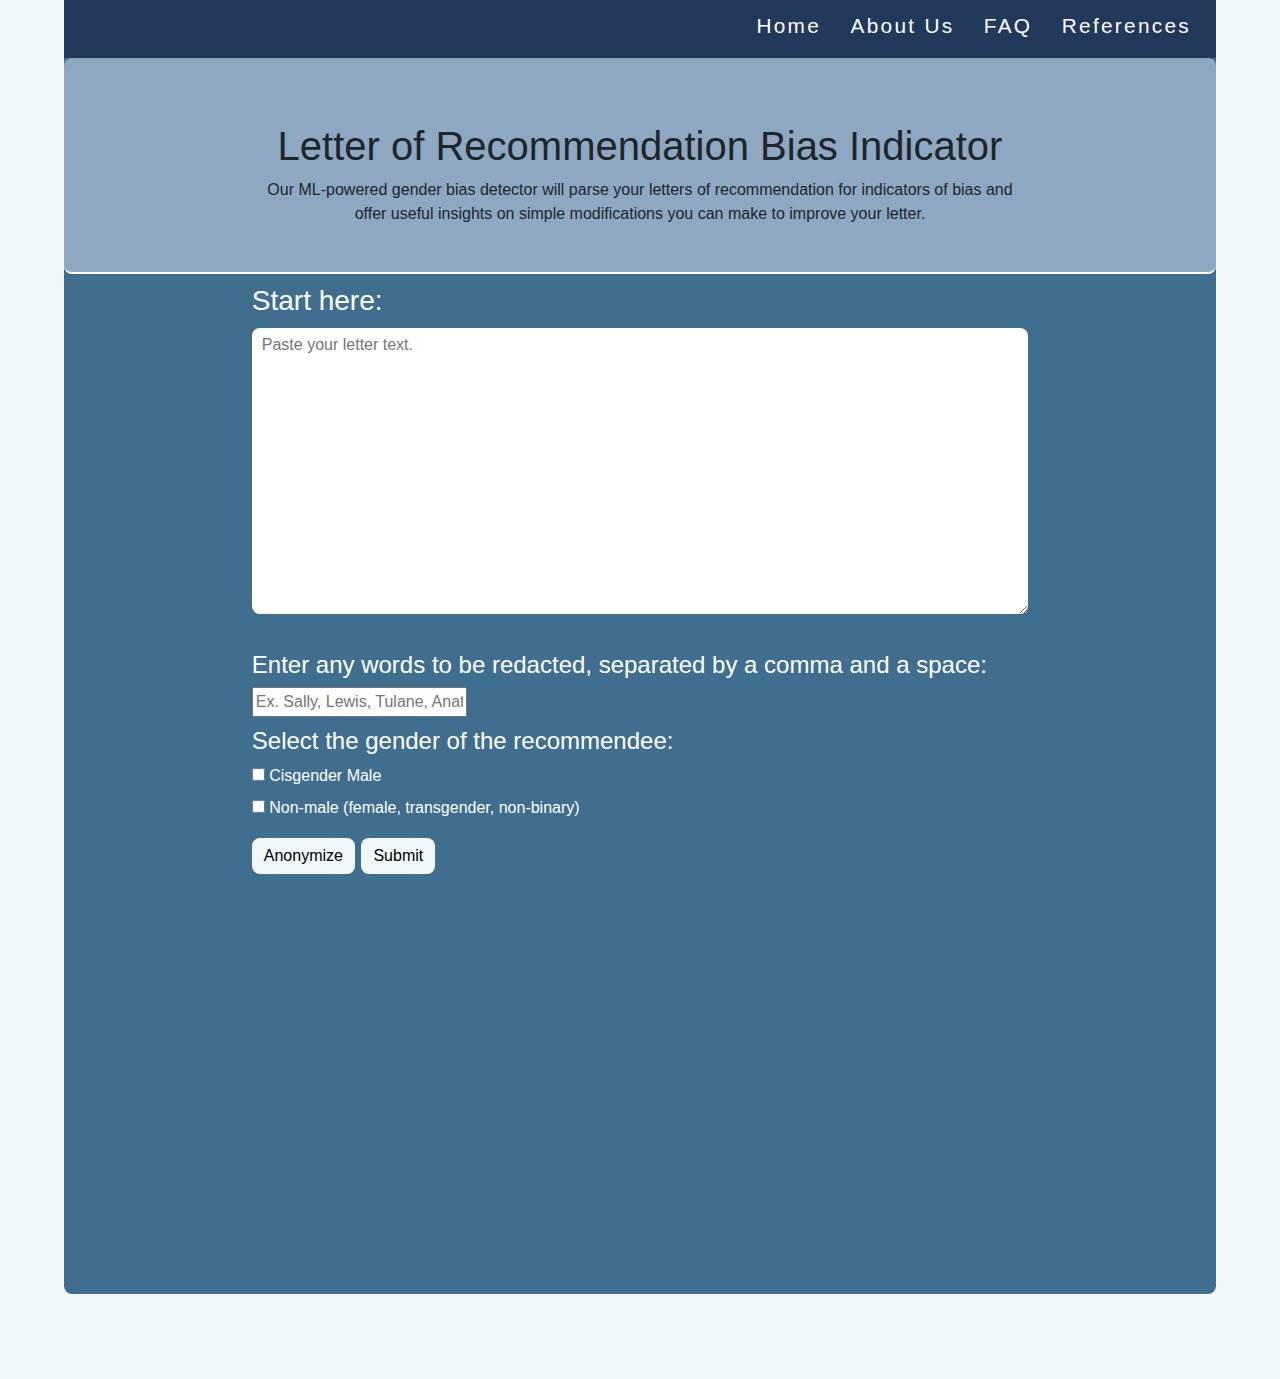
<file: templates/index.html>
<!DOCTYPE html>
<html lang="en">
	
<!-- Link to Bootstrap formattting -->
<link rel="stylesheet" href="https://maxcdn.bootstrapcdn.com/bootstrap/4.0.0/css/bootstrap.min.css" integrity="sha384-Gn5384xqQ1aoWXA+058RXPxPg6fy4IWvTNh0E263XmFcJlSAwiGgFAW/dAiS6JXm" crossorigin="anonymous">
<!-- Link Appropriate Stylesheets -->
<link rel="stylesheet" type="text/css" href="../static/index_styles.css">
<link rel="stylesheet" type="text/css" href="../static/nav_styles.css">
<script src="https://code.jquery.com/jquery-3.2.1.slim.min.js" integrity="sha384-KJ3o2DKtIkvYIK3UENzmM7KCkRr/rE9/Qpg6aAZGJwFDMVNA/GpGFF93hXpG5KkN" crossorigin="anonymous"></script>
<script src="https://cdnjs.cloudflare.com/ajax/libs/popper.js/1.12.9/umd/popper.min.js" integrity="sha384-ApNbgh9B+Y1QKtv3Rn7W3mgPxhU9K/ScQsAP7hUibX39j7fakFPskvXusvfa0b4Q" crossorigin="anonymous"></script>
<script src="https://maxcdn.bootstrapcdn.com/bootstrap/4.0.0/js/bootstrap.min.js" integrity="sha384-JZR6Spejh4U02d8jOt6vLEHfe/JQGiRRSQQxSfFWpi1MquVdAyjUar5+76PVCmYl" crossorigin="anonymous"></script>
<head>
  <title> Welcome to the Letter of Recommendation Bias Indicator</title>
</head>

<!-- Consistent Nav Bar Across All Pages -->
<header>
	<nav> 
		<ul>
		  <li><a href="/index.html">Home</a></li>
		  <li><a href="/about_us.html">About Us</a></li>
          <li><a href="/faq.html">FAQ</a></li>
          <li><a href="#">References</a></li>
		</ul> 
	</nav>
</header>

<!-- Page Header -->
<div class="header jumbotron text-center" style="margin-bottom:0">
  <h1>Letter of Recommendation Bias Indicator</h1>
  <p>Our ML-powered gender bias detector will parse your letters of recommendation for indicators of bias and offer useful insights on simple modifications you can make to improve your letter.</p> 
</div>


<!-- Display Letter Entering Instructions -->
<body>
<div class="container">
<div>
<h1 class="h3">
		Start here:
  </h1>
  <div>
    <form action='/process_letter_text' method="POST">
    	<div class="txtbox">
			  <textarea type="text" id="letterText" name="letterText" placeholder="Paste your letter text."></textarea>
			  
			  <div>
				<h1 class="h4" style="color:white">
					Enter any words to be redacted, separated by a comma and a space:
				  </h1>
				  <div>
  		</div class="txtbox">
		  <input type="text" id="studentName1" name="studentName1" placeholder="Ex. Sally, Lewis, Tulane, Anatomy">
		  <div>
			<h1 class="h4" style="color:white">
				Select the gender of the recommendee:
			  </h1>
			  <div>
		<input type="checkbox" id="male" name="gender_form" value=1>
		<label style="color:white" for="male"> Cisgender Male</label><br>
		<input type="checkbox" id="female" name="gender_form" value=0>
		<label style="color:white" for="=female"> Non-male (female, transgender, non-binary)</label><br>
		  <script type="text/javascript">
		  	function doesContainSubstr(doc_string, arr_strings)
			{ 
				for (i in arr_strings) {
					console.log(i)
					if (doc_string.includes(arr_strings[i])) {
						return true
					}
				}
				return false
			}
			/* Anonymizer Function */
	        function anon()
	        {  doc_str = document.getElementById("letterText").value.toLowerCase()
			   student_name1 = document.getElementById("studentName1").value.toLowerCase()
			   arr_values = student_name1.split(", ")
			   bool_check = true
			   console.log(arr_values)
			   console.log(doesContainSubstr(doc_str, arr_values))
			   if (doesContainSubstr(doc_str, arr_values) == true && doc_str != '') {
				while (doesContainSubstr(doc_str, arr_values) == true && bool_check == true) {
					for (i in arr_values) {

						if (doc_str.includes(arr_values[i]) && arr_values[i] != '') {
							new_str = doc_str.replace(arr_values[i], "REDACTED")
							doc_str = new_str
							document.getElementById("letterText").value = new_str
							console.log(doc_str)
						}
						if (arr_values[i] == '')
						{
							bool_check = false
						}
					}
	            
			   }
			   }
			}

		</script>

	<!-- Anonymize and Submit Buttons -->
      <div class="button" class="btn btn-lg">
        <button type="button" name="action" value="Anonymize" class="btn" onclick="anon();">Anonymize</button>
	      <input type="submit" class="btn" id="submit" name="action" value="Submit"> 
      </div>
      
  </form>
</div>
</div>
</div>

<!-- Other Script Sources -->
<script src="//ajax.googleapis.com/ajax/libs/jquery/1.9.1/jquery.min.js"></script>
<script src="https://cdnjs.cloudflare.com/ajax/libs/jquery/3.3.1/jquery.min.js"></script>
<script>

</script>
</body>
</html>
</file>
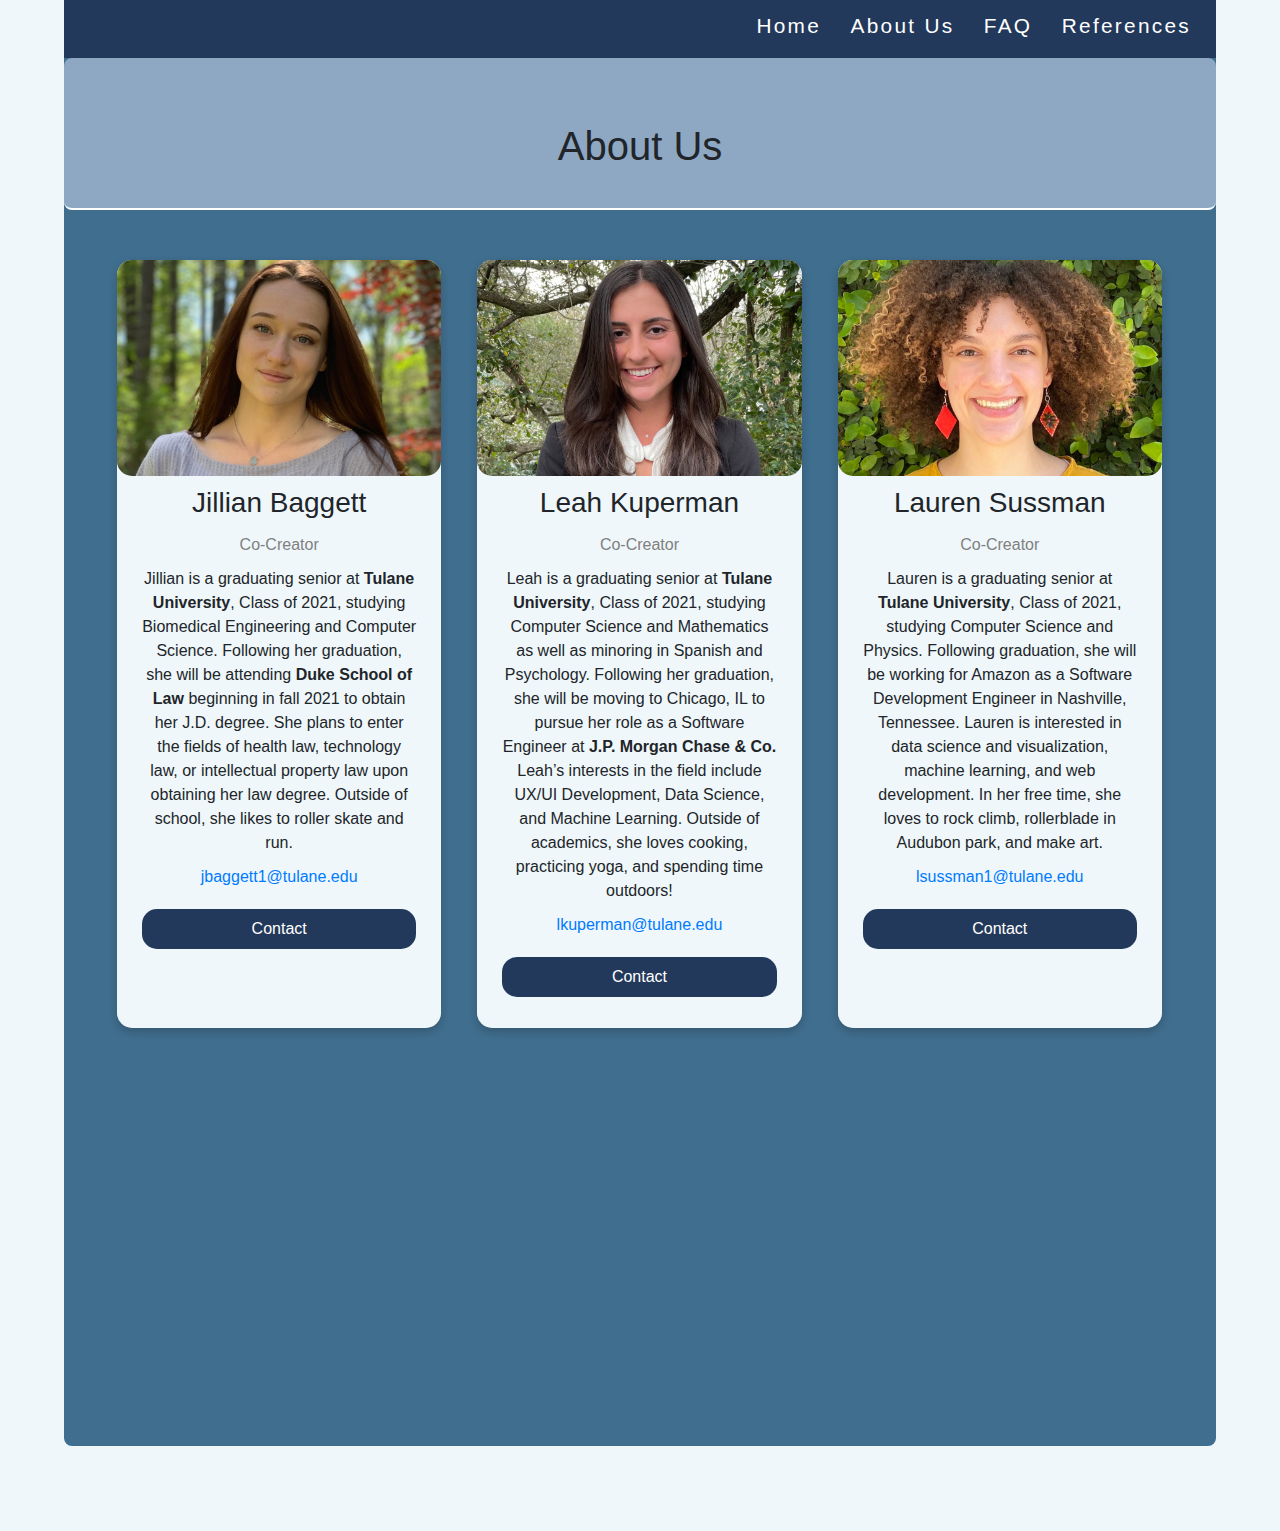
<file: templates/about_us.html>
<!DOCTYPE html>
<html lang="en">
<!-- Link Appropriate Stylesheets -->
<link rel="stylesheet" href="https://maxcdn.bootstrapcdn.com/bootstrap/4.0.0/css/bootstrap.min.css" integrity="sha384-Gn5384xqQ1aoWXA+058RXPxPg6fy4IWvTNh0E263XmFcJlSAwiGgFAW/dAiS6JXm" crossorigin="anonymous">
<link rel="stylesheet" type="text/css" href="../static/index_styles.css">
<link rel="stylesheet" type="text/css" href="../static/about_us.css">
<link rel="stylesheet" type="text/css" href="../static/nav_styles.css">

<head>
  <title>About Us</title>
</head>

<!-- Consistent Nav Bar Across All Pages -->
<header>
	<nav> 
		<ul>
		  <li><a href="index.html">Home</a></li>
		  <li><a href="about_us.html">About Us</a></li>
          <li><a href="faq.html">FAQ</a></li>
          <li><a href="references.html">References</a></li>
		</ul> 
	</nav>
</header>

<!-- Page Header -->
<div class="header jumbotron text-center">
	<h1>About Us</h1>
</div>

<!-- Display About Info Alphabetically by Last Name-->
<body>
	<div class="bios">
		<div class="row">
		  <div class="column">
		    <div class="card">
		    	<!-- Display Jill's About Info -->
		      <img src="/static/jill.jpeg" alt="Jillian" style="width:100%">
		      <div class="content">
		        <h3>Jillian Baggett</h3>
		        <p class="title">Co-Creator</p>
		        <p class="bio">Jillian is a graduating senior at <strong>Tulane University</strong>, Class of 2021, studying Biomedical Engineering and Computer Science. Following her graduation, she will be attending <strong>Duke School of Law</strong> beginning in fall 2021 to obtain her J.D. degree. She plans to enter the fields of health law, technology law, or intellectual property law upon obtaining her law degree. Outside of school, she likes to roller skate and run. </p>
		        <p style="text-align: center;"><a href="mailto:jbaggett1@tulane.edu">jbaggett1@tulane.edu</a></p>
		        <p id="btn"><button class="button"><a href="mailto:jbaggett1@tulane.edu" class="contact">Contact</a></button></p>
		      </div>
		    </div>
		  </div>

		  <div class="column">
		    <div class="card">
		      <img src="/static/leah.jpeg" alt="Leah" style="width:100%; justify-content:center;">
		      <div class="content">
		      	<!-- Display Leah's About Info -->
		        <h3>Leah Kuperman</h3>
		        <p class="title">Co-Creator</p>
		        <p class="bio">Leah is a graduating senior at <strong>Tulane University</strong>, Class of 2021, studying Computer Science and Mathematics as well as minoring in Spanish and Psychology. Following her graduation, she will be moving to Chicago, IL to pursue her role as a Software Engineer at <strong>J.P. Morgan Chase & Co.</strong> Leah’s interests in the field include UX/UI Development, Data Science, and Machine Learning. Outside of academics, she loves cooking, practicing yoga, and spending time outdoors!</p>

		        <p style="text-align: center;"><a href="mailto:lkuperman@tulane.edu">lkuperman@tulane.edu</a></p>
		        <p id="btn"><button class="button"><a href="mailto:lkuperman@tulane.edu" class="contact">Contact</a></button></p>
		      </div>
		    </div>
		  </div>

		  <div class="column">
		    <div class="card">
		      <img src="/static/lauren.jpg" alt="Lauren" style="width:100%">
		      <div class="content">
		      	<!-- Display Lauren's About Info -->
		        <h3>Lauren Sussman</h3>
		        <p class="title">Co-Creator</p>
		        <p class="bio">Lauren is a graduating senior at <strong>Tulane University</strong>, Class of 2021, studying Computer Science and Physics. Following graduation, she will be working for Amazon as a Software Development Engineer in Nashville, Tennessee. Lauren is interested in data science and visualization, machine learning, and web development. In her free time, she loves to rock climb, rollerblade in Audubon park, and make art. </p>

		        <p style="text-align: center;"><a href="mailto:lkuperman@tulane.edu">lsussman1@tulane.edu</a></p>
		        <p id="btn"><button class="button"><a href="mailto:lsussman1@tulane.edu" class="contact">Contact</a></button></p>
		      </div>
		    </div>
		  </div>
		</div>
	</div>

</body>
</html>
</file>
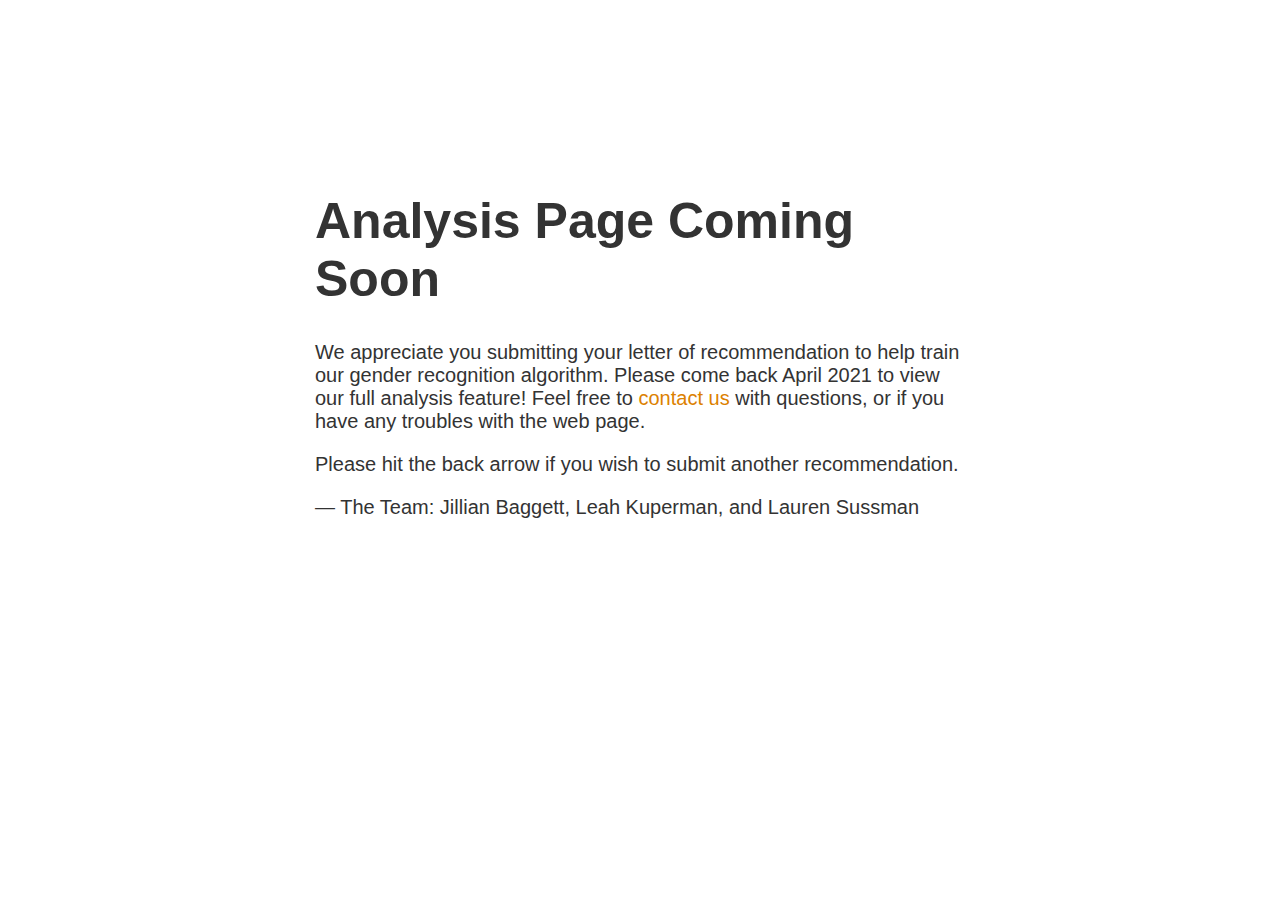
<file: templates/coming_soon.html>
<!doctype html>
<title>Site Maintenance</title>
<style>
  body { text-align: center; padding: 150px; }
  h1 { font-size: 50px; }
  body { font: 20px Helvetica, sans-serif; color: #333; }
  article { display: block; text-align: left; width: 650px; margin: 0 auto; }
  a { color: #dc8100; text-decoration: none; }
  a:hover { color: #333; text-decoration: none; }
</style>

<!-- Simple Page Setup in Cases of Site Maintenance -->
<article>
    <h1>Analysis Page Coming Soon</h1>
    <div>
        <p>We appreciate you submitting your letter of recommendation to help train our gender recognition algorithm. Please come back April 2021 to view our full analysis feature! Feel free to <a href="mailto:jbaggett1@tulane.edu">contact us</a> with questions, or if you have any troubles with the web page.</p>
        <p>Please hit the back arrow if you wish to submit another recommendation. </p>
        <p>&mdash; The Team: Jillian Baggett, Leah Kuperman, and Lauren Sussman</p>
    </div>
</article>
</file>
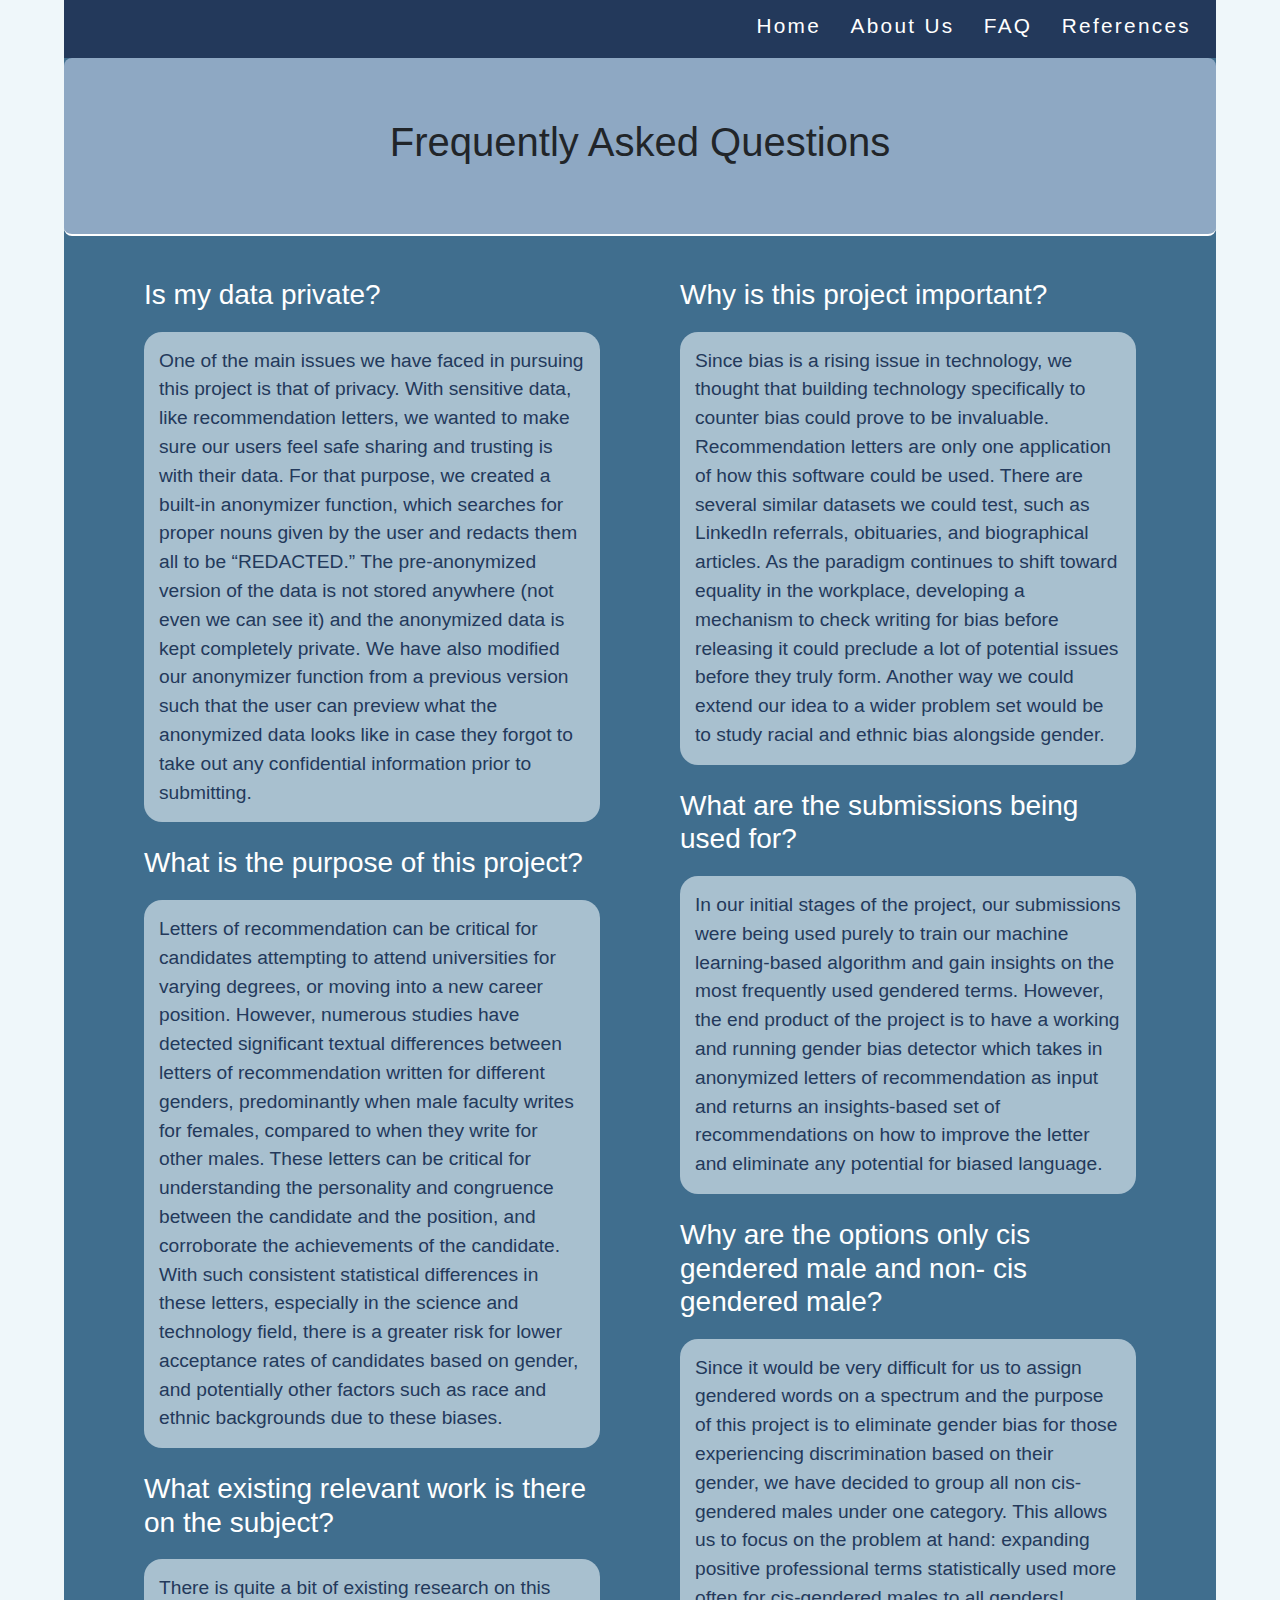
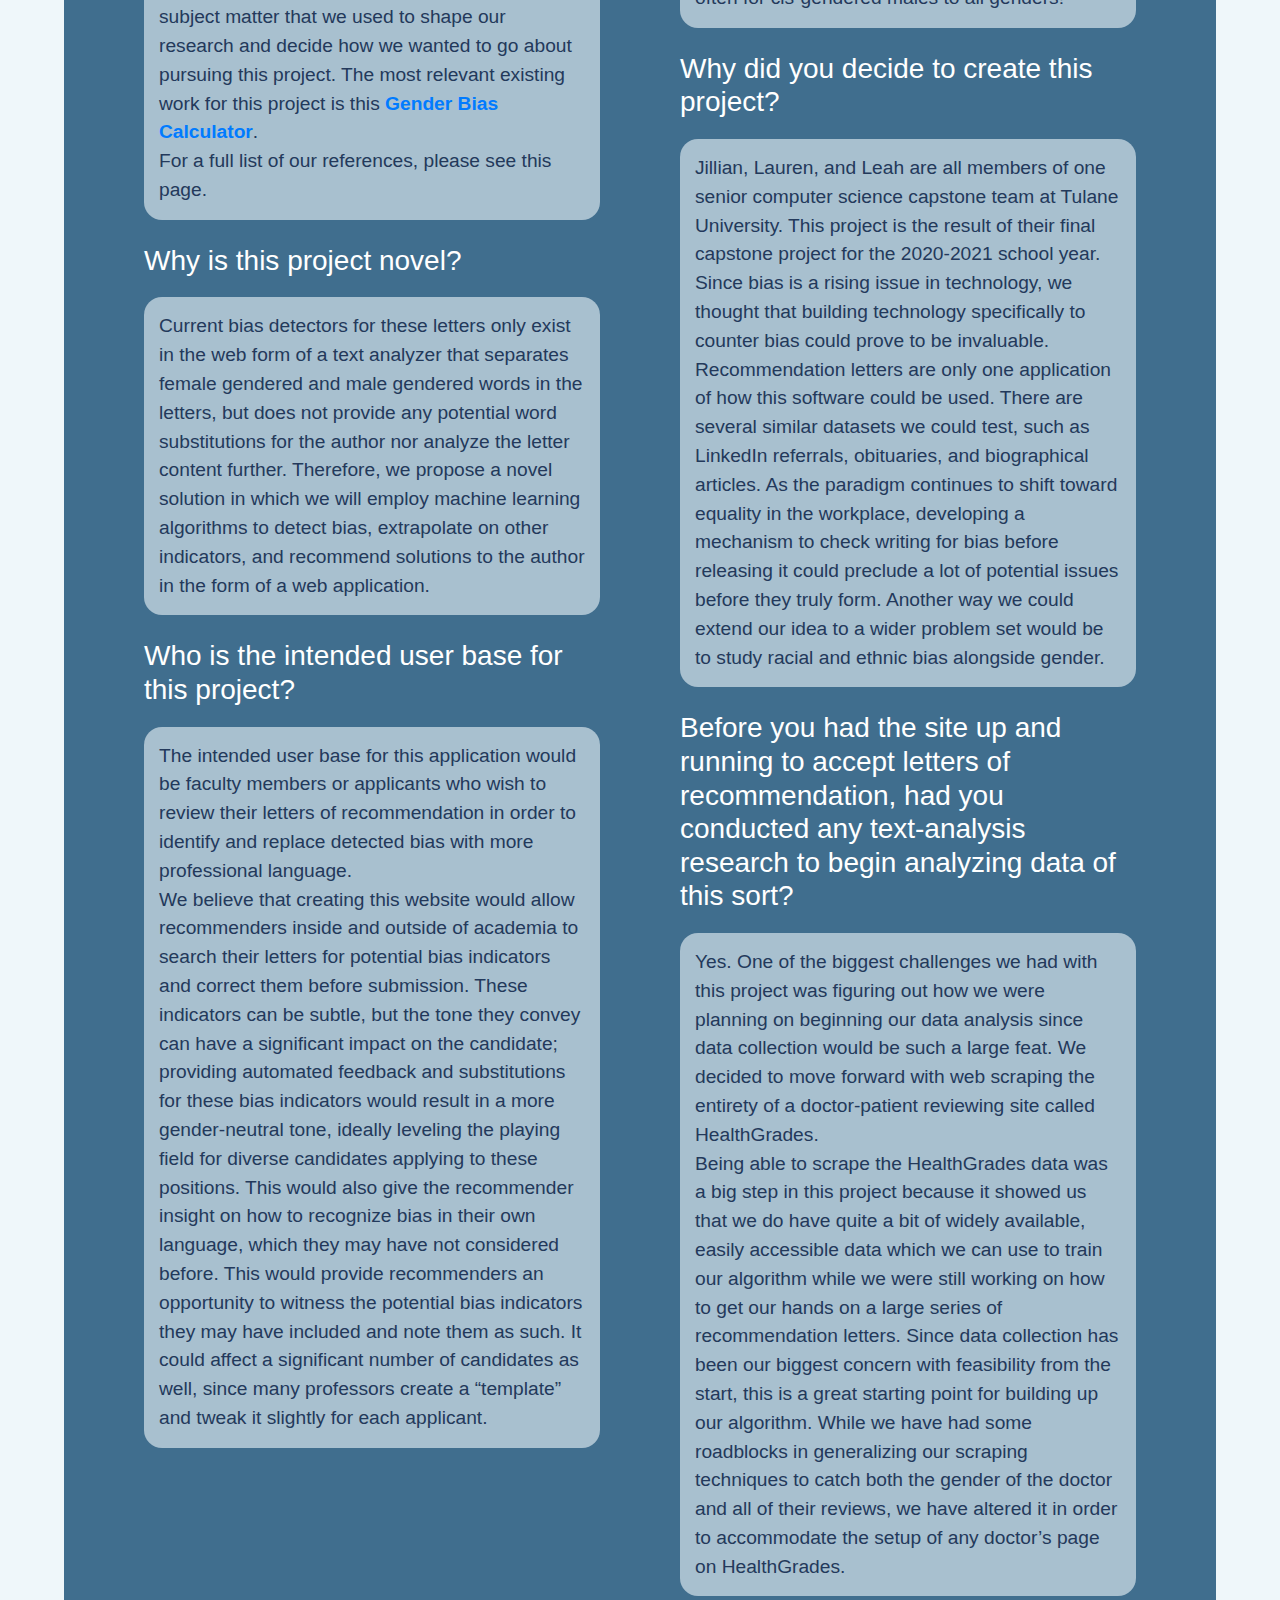
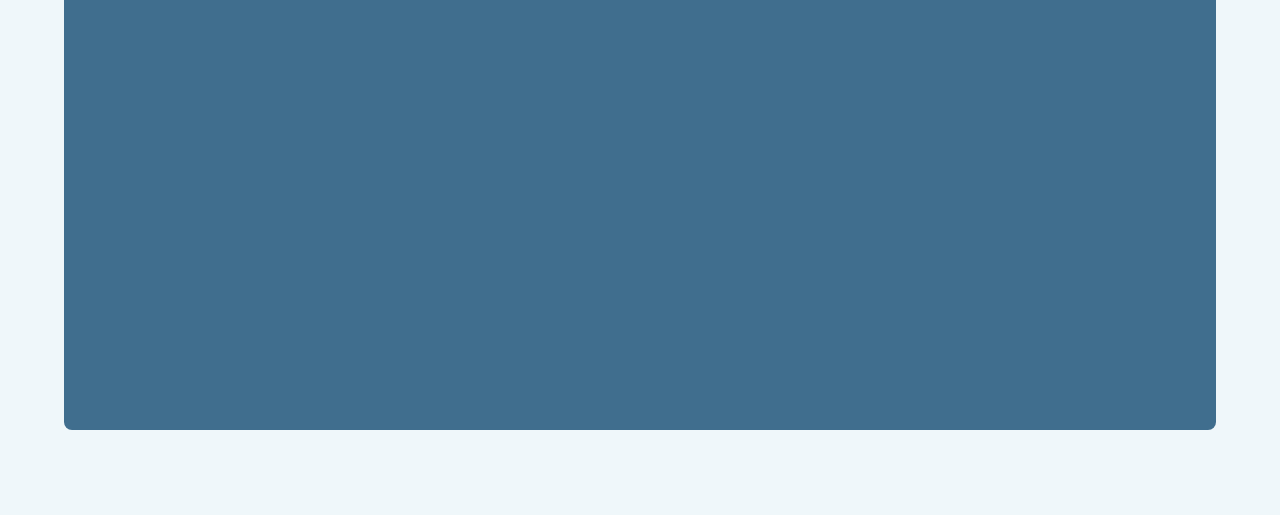
<file: templates/faq.html>
<!DOCTYPE html>
<html lang="en">
<!-- Link Appropriate Stylesheets -->
<link rel="stylesheet" href="https://maxcdn.bootstrapcdn.com/bootstrap/4.0.0/css/bootstrap.min.css" integrity="sha384-Gn5384xqQ1aoWXA+058RXPxPg6fy4IWvTNh0E263XmFcJlSAwiGgFAW/dAiS6JXm" crossorigin="anonymous">
<link rel="stylesheet" type="text/css" href="../static/index_styles.css">
<link rel="stylesheet" type="text/css" href="../static/faq_styles.css">
<link rel="stylesheet" type="text/css" href="../static/nav_styles.css">

<head>
  <title> FAQ</title>
</head>

<!-- Consistent Nav Bar Across All Pages -->
<header>
	<nav> 
		<ul>
		  <li><a href="/index.html">Home</a></li>
		  <li><a href="/about_us.html">About Us</a></li>
          <li><a href="/faq.html">FAQ</a></li>
          <li><a href="/references.html">References</a></li>
		</ul> 
	</nav>
</header>

<!-- Page Header -->
<div class="header jumbotron text-center">
	<h1>Frequently Asked Questions</h1>
</div>

<!-- Display Q/A -->
<body>
<div class="quotes">

	<div class="row">
		<div class="col left">
			<h3>Is my data private?</h3>
			<p>One of the main issues we have faced in pursuing this project is that of privacy. With sensitive data, like recommendation letters, we wanted to make sure our users feel safe sharing and trusting is with their data. For that purpose, we created a built-in anonymizer function, which searches for proper nouns given by the user and redacts them all to be “REDACTED.” The pre-anonymized version of the data is not stored anywhere (not even we can see it) and the anonymized data is kept completely private. We have also modified our anonymizer function from a previous version such that the user can preview what the anonymized data looks like in case they forgot to take out any confidential information prior to submitting.
			</p>
			<br>

			<h3>What is the purpose of this project?</h3>
			<p>Letters of recommendation can be critical for candidates attempting to attend universities for varying degrees, or moving into a new career position. However, numerous studies have detected significant textual differences between letters of recommendation written for different genders, predominantly when male faculty writes for females, compared to when they write for other males. These letters can be critical for understanding the personality and congruence between the candidate and the position, and corroborate the achievements of the candidate. With such consistent statistical differences in these letters, especially in the science and technology field, there is a greater risk for lower acceptance rates of candidates based on gender, and potentially other factors such as race and ethnic backgrounds due to these biases. 
			</p>
			<br>

			<h3>What existing relevant work is there on the subject?</h3>
			<p>There is quite a bit of existing research on this subject matter that we used to shape our research and decide how we wanted to go about pursuing this project. The most relevant existing work for this project is this <a href="https://tomforth.co.uk/genderbias/"><strong>Gender Bias Calculator</strong></a>. <br>For a full list of our references, please see this page.
			</p>
			<br>


			<h3>Why is this project novel?</h3>
			<p>Current bias detectors for these letters only exist in the web form of a text analyzer that separates female gendered and male gendered words in the letters, but does not provide any potential word substitutions for the author nor analyze the letter content further. Therefore, we propose a novel solution in which we will employ machine learning algorithms to detect bias, extrapolate on other indicators, and recommend solutions to the author in the form of a web application.
			</p>
			<br>


			<h3>Who is the intended user base for this project?</h3>
			<p> The intended user base for this application would be faculty members or applicants who wish to review their letters of recommendation in order to identify and replace detected bias with more professional language. <br>
			We believe that creating this website would allow recommenders inside and outside of academia to search their letters for potential bias indicators and correct them before submission. These indicators can be subtle, but the tone they convey can have a significant impact on the candidate; providing automated feedback and substitutions for these bias indicators would result in a more gender-neutral tone, ideally leveling the playing field for diverse candidates applying to these positions. This would also give the recommender insight on how to recognize bias in their own language, which they may have not considered before. This would provide recommenders an opportunity to witness the potential bias indicators they may have included and note them as such. It could affect a significant number of candidates as well, since many professors create a “template” and tweak it slightly for each applicant. 
			</p>
			<br>
		</div>
		<div class="col right">
			
			<h3>Why is this project important?</h3>
			<p>Since bias is a rising issue in technology, we thought that building technology specifically to counter bias could prove to be invaluable. Recommendation letters are only one application of how this software could be used. There are several similar datasets we could test, such as LinkedIn referrals, obituaries, and biographical articles. As the paradigm continues to shift toward equality in the workplace, developing a mechanism to check writing for bias before releasing it could preclude a lot of potential issues before they truly form. Another way we could extend our idea to a wider problem set would be to study racial and ethnic bias alongside gender. 
			</p>
			<br>

			<h3>What are the submissions being used for?</h3>
			<p>In our initial stages of the project, our submissions were being used purely to train our machine learning-based algorithm and gain insights on the most frequently used gendered terms. However, the end product of the project is to have a working and running gender bias detector which takes in anonymized letters of recommendation as input and returns an insights-based set of recommendations on how to improve the letter and eliminate any potential for biased language.
			</p>
			<br>

			<h3>Why are the options only cis gendered male and non- cis gendered male?</h3>
			<p>Since it would be very difficult for us to assign gendered words on a spectrum and the purpose of this project is to eliminate gender bias for those experiencing discrimination based on their gender, we have decided to group all non cis-gendered males under one category. This allows us to focus on the problem at hand: expanding positive professional terms statistically used more often for cis-gendered males to all genders!
			</p>
			<br>

			<h3>Why did you decide to create this project?</h3>
			<p>Jillian, Lauren, and Leah are all members of one senior computer science capstone team at Tulane University. This project is the result of their final capstone project for the 2020-2021 school year. Since bias is a rising issue in technology, we thought that building technology specifically to counter bias could prove to be invaluable. Recommendation letters are only one application of how this software could be used. There are several similar datasets we could test, such as LinkedIn referrals, obituaries, and biographical articles. As the paradigm continues to shift toward equality in the workplace, developing a mechanism to check writing for bias before releasing it could preclude a lot of potential issues before they truly form. Another way we could extend our idea to a wider problem set would be to study racial and ethnic bias alongside gender. 
			</p>
			<br>

			<h3>Before you had the site up and running to accept letters of recommendation, had you conducted any text-analysis research to begin analyzing data of this sort?</h3>
			<p>Yes. One of the biggest challenges we had with this project was figuring out how we were planning on beginning our data analysis since data collection would be such a large feat. We decided to move forward with web scraping the entirety of a doctor-patient reviewing site called HealthGrades. <br>
			Being able to scrape the HealthGrades data was a big step in this project because it showed us that we do have quite a bit of widely available, easily accessible data which we can use to train our algorithm while we were still working on how to get our hands on a large series of recommendation letters. Since data collection has been our biggest concern with feasibility from the start, this is a great starting point for building up our algorithm. While we have had some roadblocks in generalizing our scraping techniques to catch both the gender of the doctor and all of their reviews, we have altered it in order to accommodate the setup of any doctor’s page on HealthGrades. 
			</p>
			<br>
		</div>
	</div>

</div>
</body>
</html>
</file>
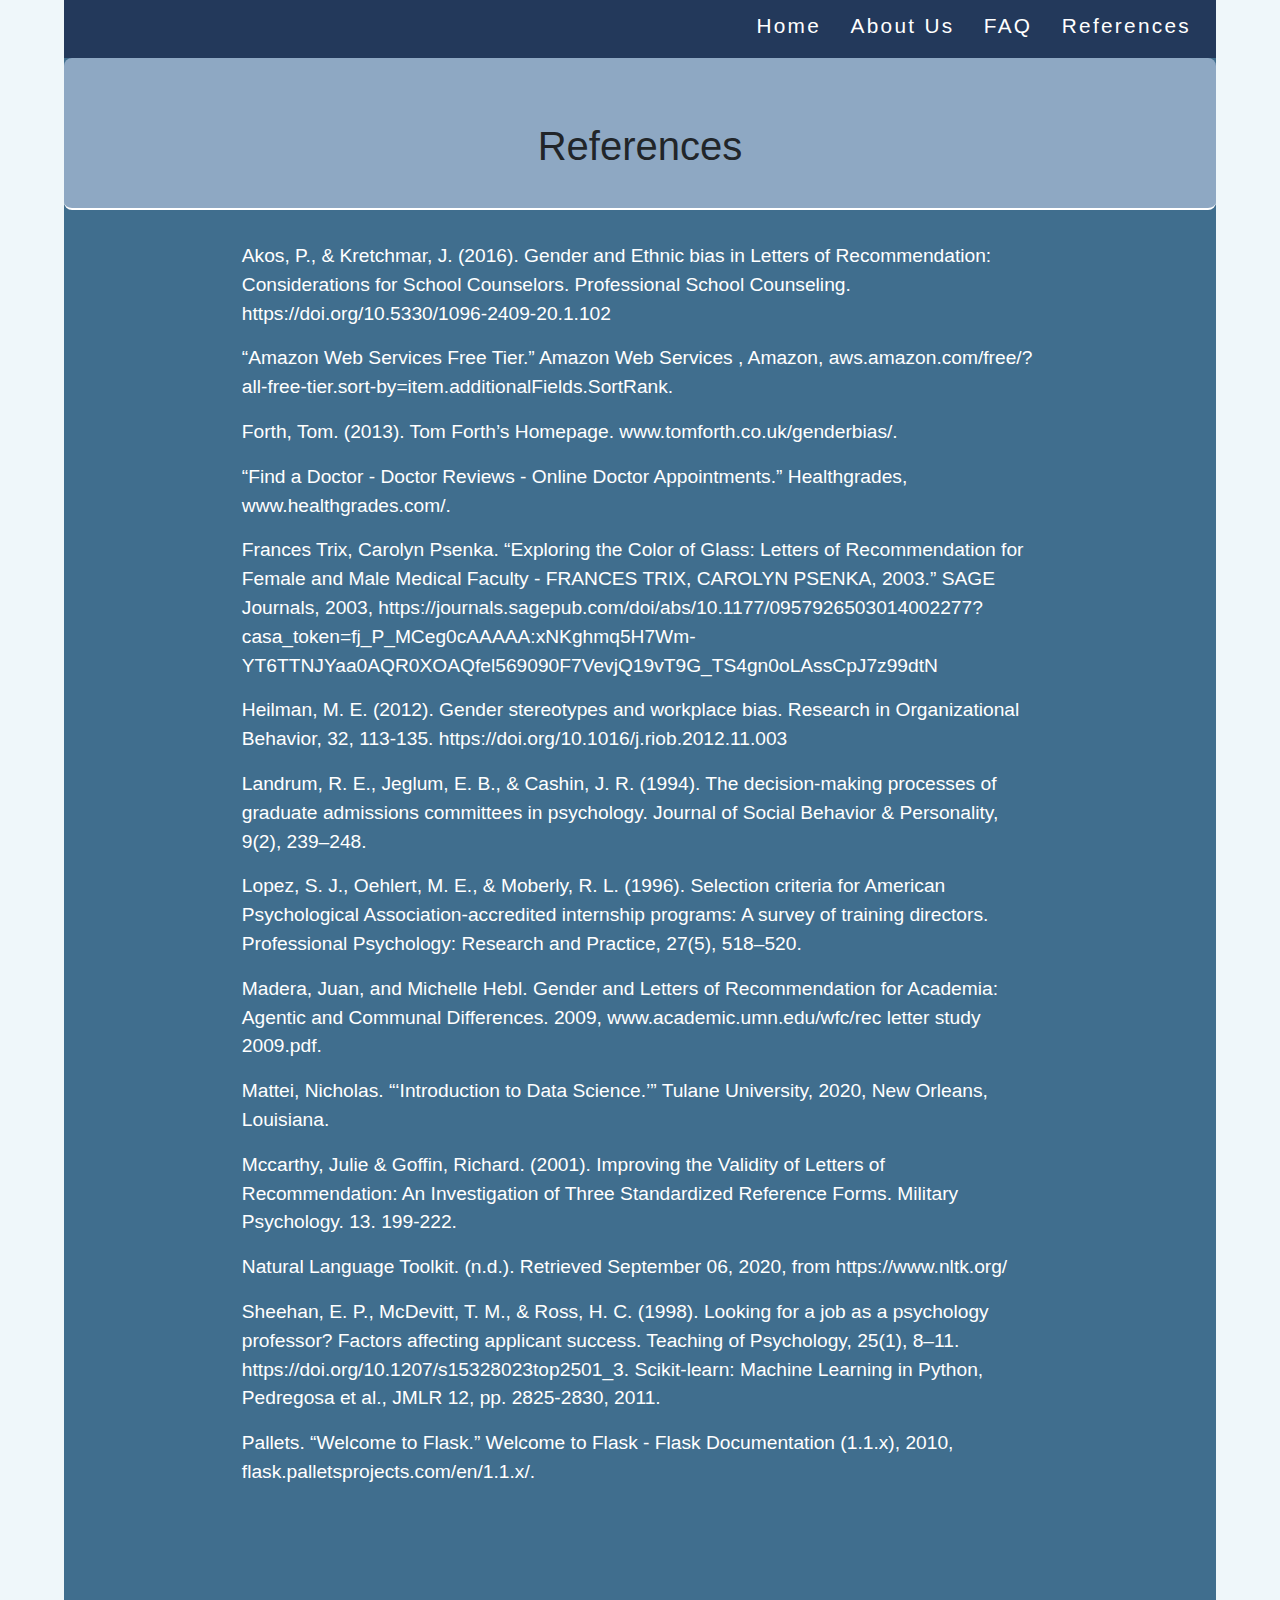
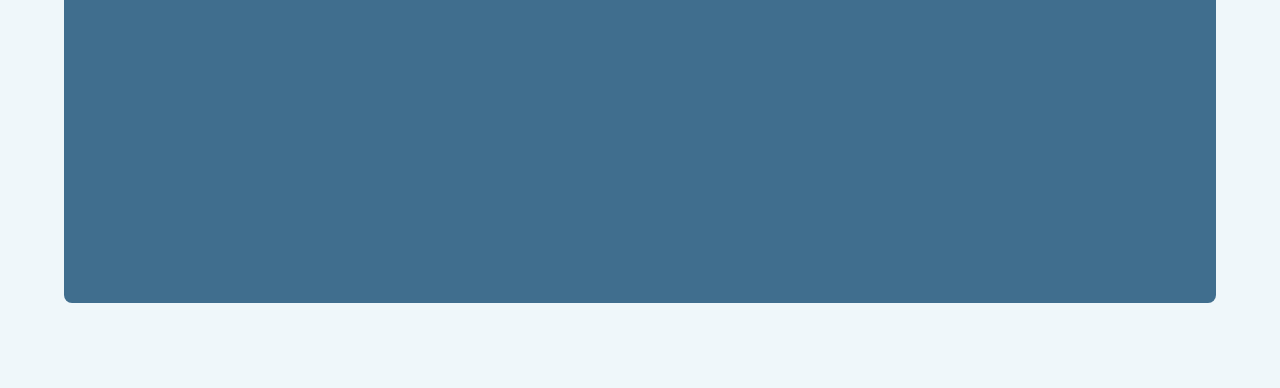
<file: templates/references.html>
<!DOCTYPE html>
<html lang="en">

<!-- Link Appropriate Stylesheets -->
<link rel="stylesheet" href="https://maxcdn.bootstrapcdn.com/bootstrap/4.0.0/css/bootstrap.min.css" integrity="sha384-Gn5384xqQ1aoWXA+058RXPxPg6fy4IWvTNh0E263XmFcJlSAwiGgFAW/dAiS6JXm" crossorigin="anonymous">
<link rel="stylesheet" type="text/css" href="../static/index_styles.css">
<link rel="stylesheet" type="text/css" href="../static/nav_styles.css">
<link rel="stylesheet" type="text/css" href="../static/ref.css">

<head>
  <title>References</title>
</head>

<!-- Consistent Nav Bar Across All Pages -->
<header>
	<nav> 
		<ul>
		  <li><a href="index.html">Home</a></li>
		  <li><a href="about_us.html">About Us</a></li>
          <li><a href="faq.html">FAQ</a></li>
          <li><a href="references.html">References</a></li>
		</ul> 
	</nav>
</header>

<!-- Page Header -->
<div class="header jumbotron text-center">
	<h1>References</h1>
</div>

<!-- List References -->
<body>
<div>
	<p>Akos, P., & Kretchmar, J. (2016). Gender and Ethnic bias in Letters of Recommendation: Considerations for School Counselors. Professional School Counseling. https://doi.org/10.5330/1096-2409-20.1.102</p>
	<p>“Amazon Web Services Free Tier.” Amazon Web Services , Amazon, aws.amazon.com/free/?all-free-tier.sort-by=item.additionalFields.SortRank.</p>
	<p>Forth, Tom. (2013). Tom Forth’s Homepage. www.tomforth.co.uk/genderbias/.</p>
	<p>“Find a Doctor - Doctor Reviews - Online Doctor Appointments.” Healthgrades, www.healthgrades.com/. </p>
	<p>Frances Trix, Carolyn Psenka. “Exploring the Color of Glass: Letters of Recommendation for Female and Male Medical Faculty - FRANCES TRIX, CAROLYN PSENKA, 2003.” SAGE Journals, 2003, https://journals.sagepub.com/doi/abs/10.1177/0957926503014002277?casa_token=fj_P_MCeg0cAAAAA:xNKghmq5H7Wm-YT6TTNJYaa0AQR0XOAQfel569090F7VevjQ19vT9G_TS4gn0oLAssCpJ7z99dtN</p>
	<p>Heilman, M. E. (2012). Gender stereotypes and workplace bias. Research in Organizational Behavior, 32, 113-135. https://doi.org/10.1016/j.riob.2012.11.003</p>
	<p>Landrum, R. E., Jeglum, E. B., & Cashin, J. R. (1994). The decision-making processes of graduate admissions committees in psychology. Journal of Social Behavior & Personality, 9(2), 239–248.</p>
	<p>Lopez, S. J., Oehlert, M. E., & Moberly, R. L. (1996). Selection criteria for American Psychological Association-accredited internship programs: A survey of training directors. Professional Psychology: Research and Practice, 27(5), 518–520.</p>
	<p>Madera, Juan, and Michelle Hebl. Gender and Letters of Recommendation for Academia: Agentic and Communal Differences. 2009, www.academic.umn.edu/wfc/rec letter study 2009.pdf. </p>
	<p>Mattei, Nicholas. “‘Introduction to Data Science.’” Tulane University, 2020, New Orleans, Louisiana.</p>
	<p>Mccarthy, Julie & Goffin, Richard. (2001). Improving the Validity of Letters of Recommendation: An Investigation of Three Standardized Reference Forms. Military Psychology. 13. 199-222. </p>
	<p>Natural Language Toolkit. (n.d.). Retrieved September 06, 2020, from https://www.nltk.org/</p>
	<p>Sheehan, E. P., McDevitt, T. M., & Ross, H. C. (1998). Looking for a job as a psychology professor? Factors affecting applicant success. Teaching of Psychology, 25(1), 8–11. https://doi.org/10.1207/s15328023top2501_3.
Scikit-learn: Machine Learning in Python, Pedregosa et al., JMLR 12, pp. 2825-2830, 2011.</p>
	<p>Pallets. “Welcome to Flask.” Welcome to Flask - Flask Documentation (1.1.x), 2010, flask.palletsprojects.com/en/1.1.x/. </p>

</div>
</body>
</html>
</file>
<file: static/index_styles.css>
/*
Color Scheme:;
#DEE8D5
#E9FAE3
*/


/* HTML and Body Styles (structure)*/
html, body {
	background-color: #eff7fa;
	margin-left: 5%;
    margin-right: 5%;
    margin-top: 5%x;
    margin-bottom: 85px;

}


body {
	background-color: #406E8E;
	border-radius: 8px;
	padding-bottom: 400px;
	margin: 0;
}


/* Format Media Options */
@media (min-width: 768px) {
    body .container {
        max-width: 70%;
        margin: auto;
    }
    body .container  {
        max-width: 70%;
        margin: auto;
    }
}

/* Specific Element Styles */

p {

	margin-left: 15%;
	margin-right: 15%;
	padding: 0px 5px;

}

.header {
	background-color: #8EA8C3;
	padding-bottom: 30px;
	border-bottom: 2px solid white;
	border-radius: 8px;
	max-width: 100%;

}

/* Formatting Input Box  */

#textboxid
{
    justify-content: center;
    text-align: center;
    height:500px;
    font-size:14pt;
    border-radius: 6px;
}


#letterText {
	text-align: left;
	width: 100%;
	padding: 5px 0px 30% 10px;
	border-radius: 8px;
	border: none;
	background-color: white;
	margin-bottom: 20px;
}

#highlighted_text {
	text-align: left;
	width: 100%;
	padding: 5px 0px 30% 10px;
	border-radius: 8px;
	border: none;
	background-color: white;
	margin-bottom: 20px;
}

/* Formatting All Form/Input Generalizations */

form {
	margin-top: 10px;
	padding: 0px;
	justify-content: center;

}

input#studentName {
	border-radius: 8px;
	border-style: none;
	padding: 2px 0px 2px 5px;
}

/* Formatting of Buttons */
.button {
	margin: 10px 0px 10px 0px;
}


.btn{
	background-color: #eff7fa;
	border-radius: 8px;
	border-style: none;
	margin: 0px 2px 10px 0px;
}

/* Styles for Different Headings Based on Importance */

.h3 {
	color: white;
	padding-top: 10px;
}

.h4 {
	color: white;
	padding-top: 10px;
}

.h5 {
	color: white;
	padding-top: 20px;
	padding-bottom: 20px;
}

.h6 {
	color: white;
	padding-top: 10px;
}

.h7 {
	color: white;
	padding-top: 10px;
}
</file>
<file: static/nav_styles.css>
/* Styling the Navigation Bar */

header {
  padding-bottom: 20px;
  background-color: #23395B;;
}

body > header nav {
  display: block;
  text-align: right;
  width: 100%;
  height: 38px;
  padding: 10px 0px 0px 50px;

}

body > header > nav ul li {
  display: inline;
  padding-right: 25px;
  font-family: "Helvetica Neue", Helvetica, Arial, sans-serif;
  font-size: 1.3em;
  color: white;
}


body > header > nav ul li a {
  color: white;
  text-decoration: none;
  letter-spacing: 0.11em;
}

/* Styles for Hovering, Visiting, and Clicking between Pages */

body > header > nav ul li a:visited {
  color: white;
}


body > header > nav ul li a:hover {
  color:  #406E8E;
  text-decoration: none;
}

body > header > nav ul li a:active {
  color:  #406E8E;
}
</file>
<file: static/about_us.css>
/* About Me Boxes*/

html {
  box-sizing: border-box;
}

*, *:before, *:after {
  box-sizing: inherit;
}

/* This is really a container, just named it something different specific to this file */
.bios {
  padding: 10px 50px;
}

/* Bio Card Styles */
.column {
  float: left;
  width: 33.3%;
  margin-bottom: 16px;
  padding: 0 10px;
}

.card {
  box-shadow: 0 4px 8px 0 rgba(0, 0, 0, 0.2);
  margin: 8px;
  border: none;
  border-radius: 15px;
  background-color: #eff7fa;
  min-height: 100%;
}

img {
  border-radius: 15px;
}

.content h3 {
  padding: 10px 0px 0px 0px;
  text-align: center;
}

.title {
  color: grey;
  text-align: center;
}

.content p {
  padding: 5px 5px;
  margin: 0px 20px;
}

.content::after, .row::after {
  content: "";
  clear: both;
  display: table;
}

p.bio {
  text-align: center;
}

a.contact {
  color: white;
}

/* Styling of buttons and links */

a:hover {
  text-decoration: none;
}

.button {
  border: none;
  border-radius: 15px;
  outline: 0;
  display: inline-block;
  padding: 8px;
  color: white;
  background-color: #23395B;
  text-align: center;
  cursor: pointer;
  width: 100%;
}

.button:hover {
  background-color: #555;
  text-decoration: none;
}

p#btn {

}
</file>
<file: static/faq_styles.css>
body {
	height: 100%;
}

/* Styling of Questions and Answers */

h3 {
	color: white;
}

p {
	padding: 15px;
	margin: 0px;
	background-color: rgba(239, 247, 250,.6);
	border-radius: 18px;
	color: #23395B;
	font-size: 1.2em;
	margin-top: 20px;

}

.header {
	padding: 60px;
}

/* Styles to divide the screen into two columns */

.col {
	min-width: 400px;
}

.quotes {
	padding: 10px 80px;
}

.left {
	padding-right: 40px;
}

.right {
	padding-left: 40px;
}
</file>
<file: static/ref.css>
/* Simple Styles for References Page */

p {
	font-size: 1.2em;
	color: white;
}
</file>
